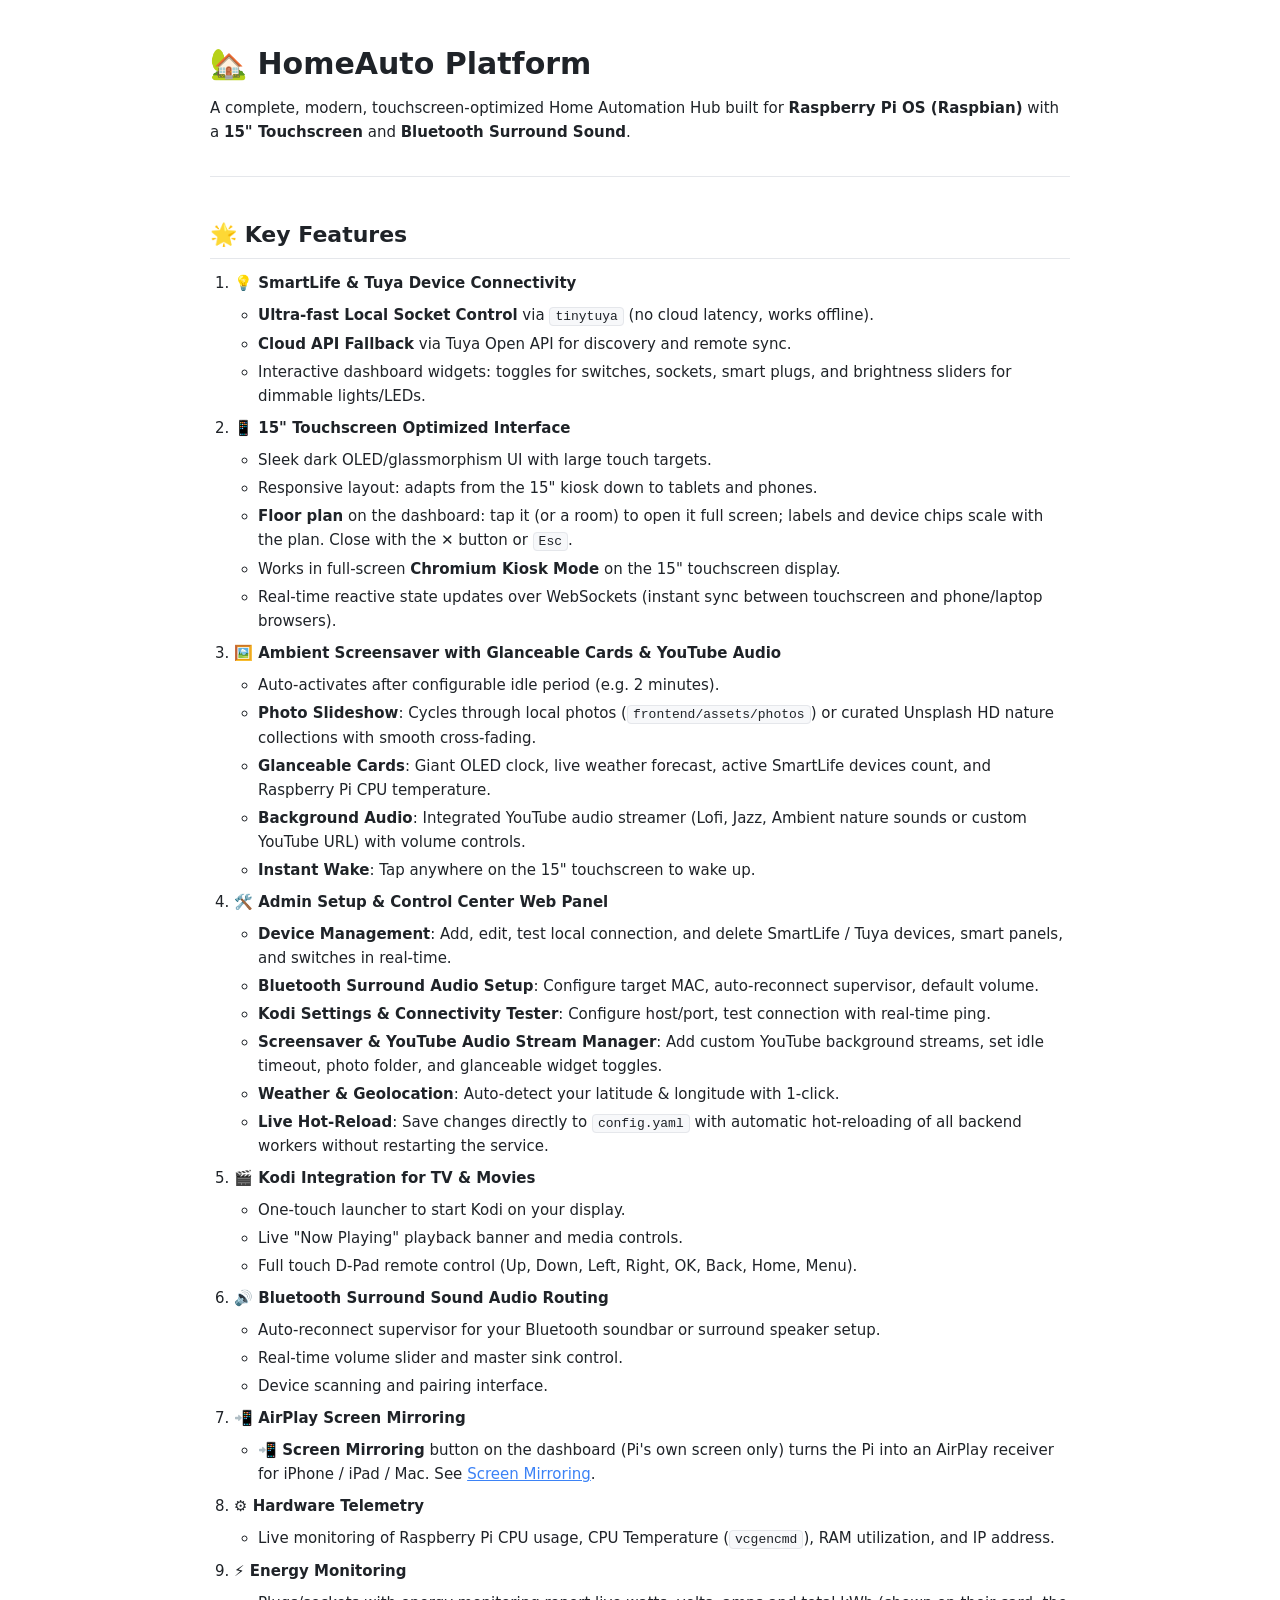
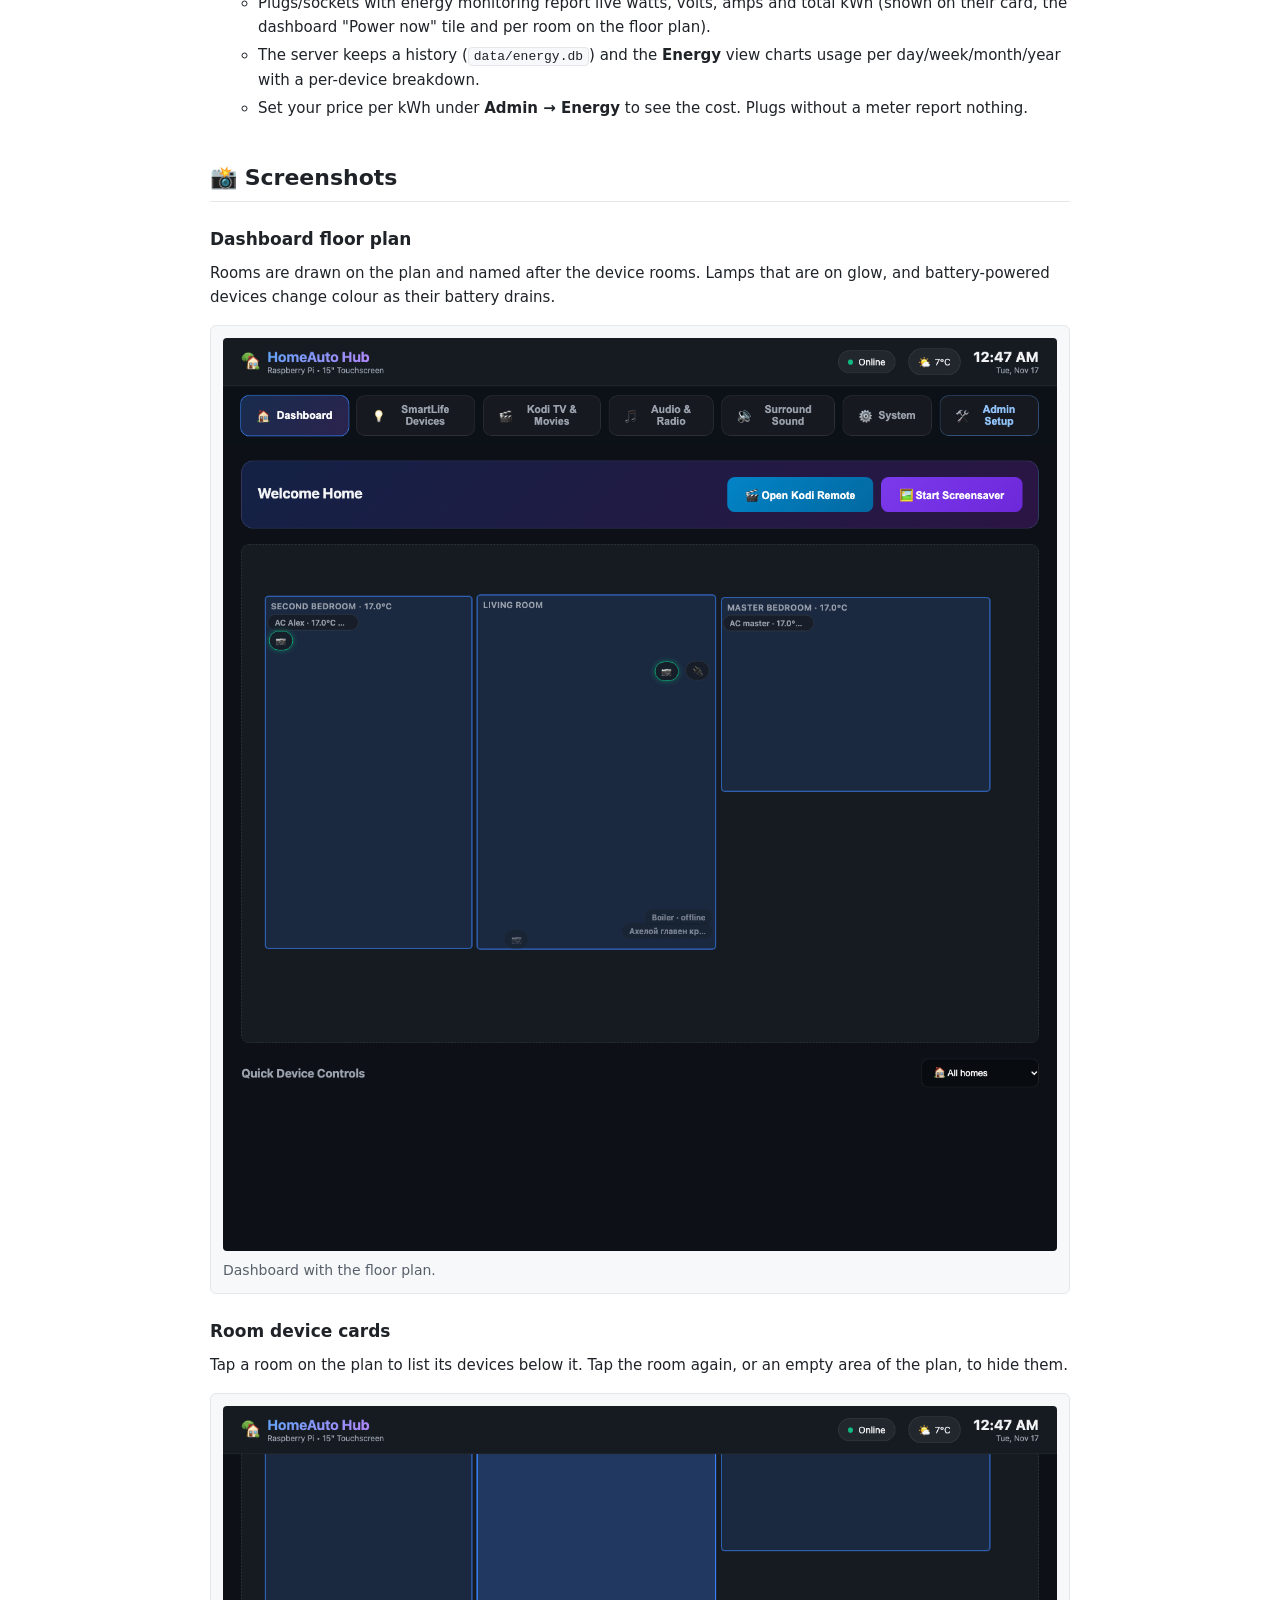
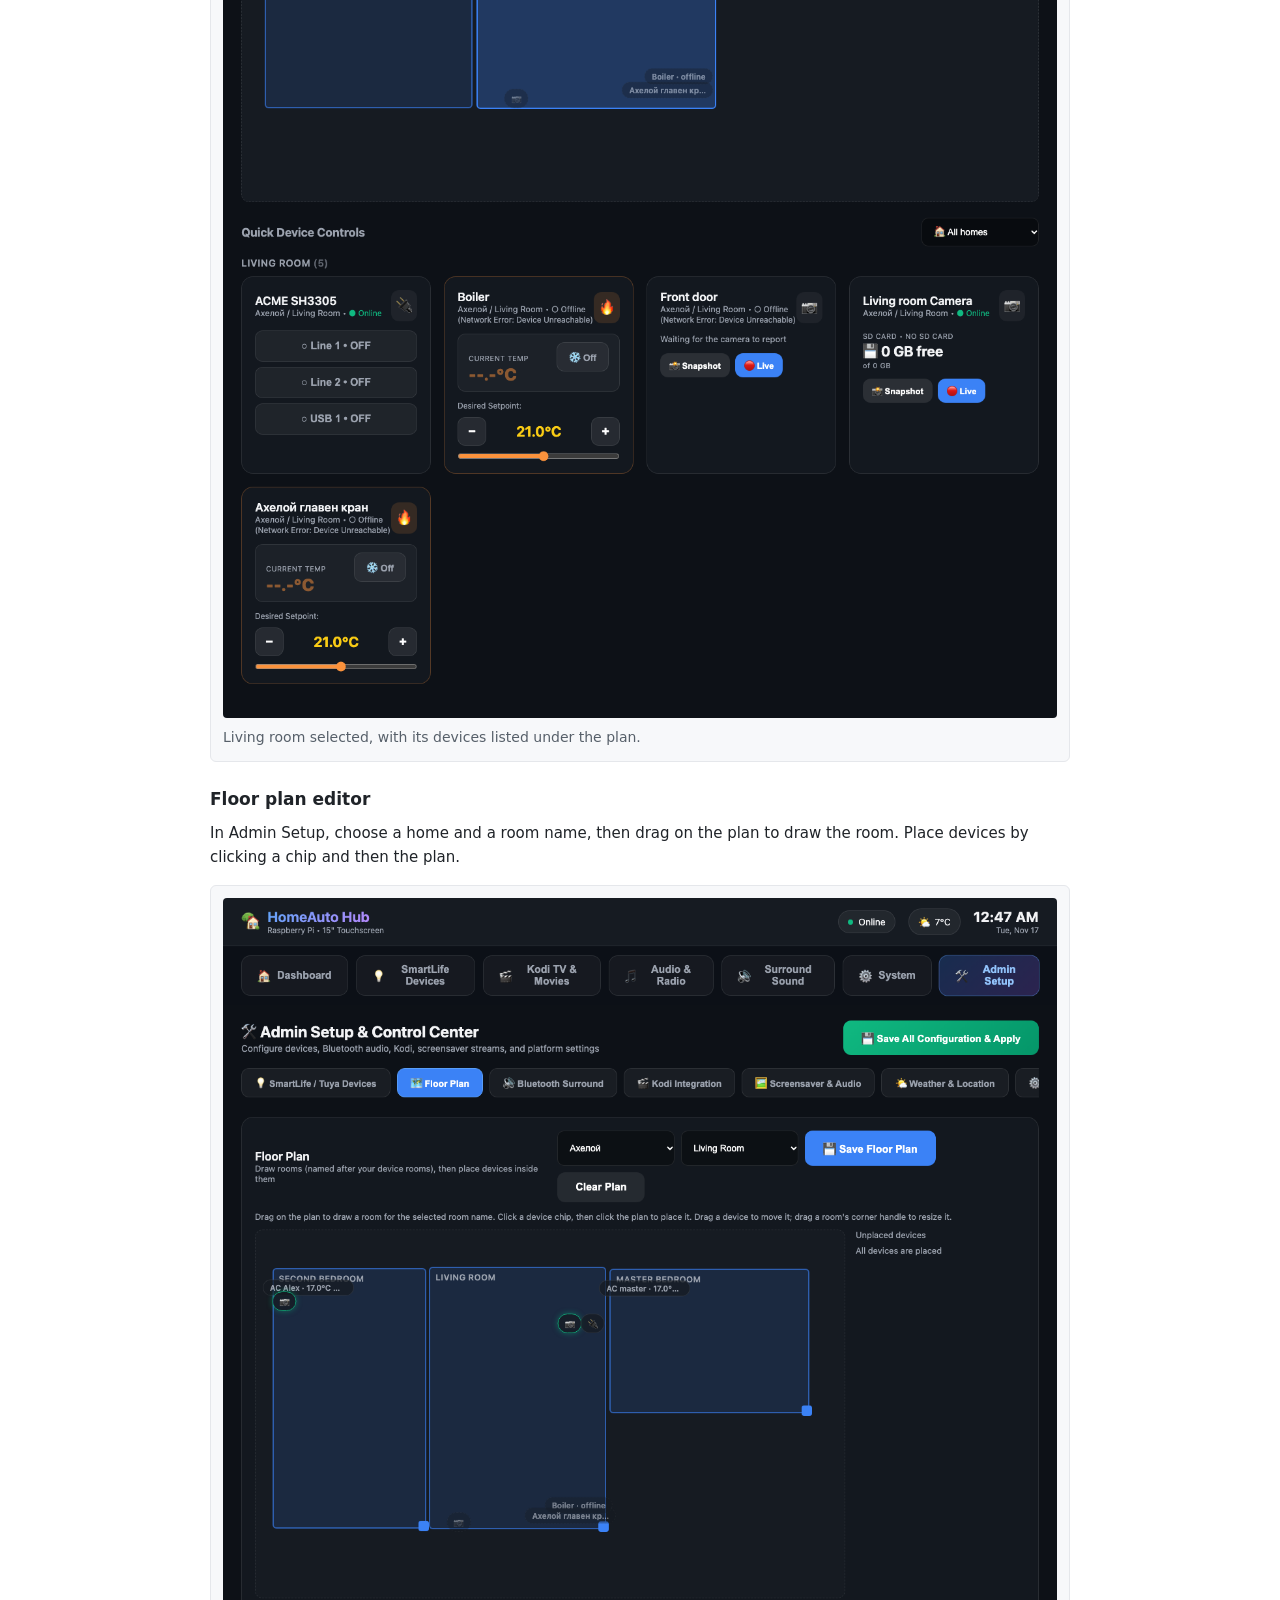
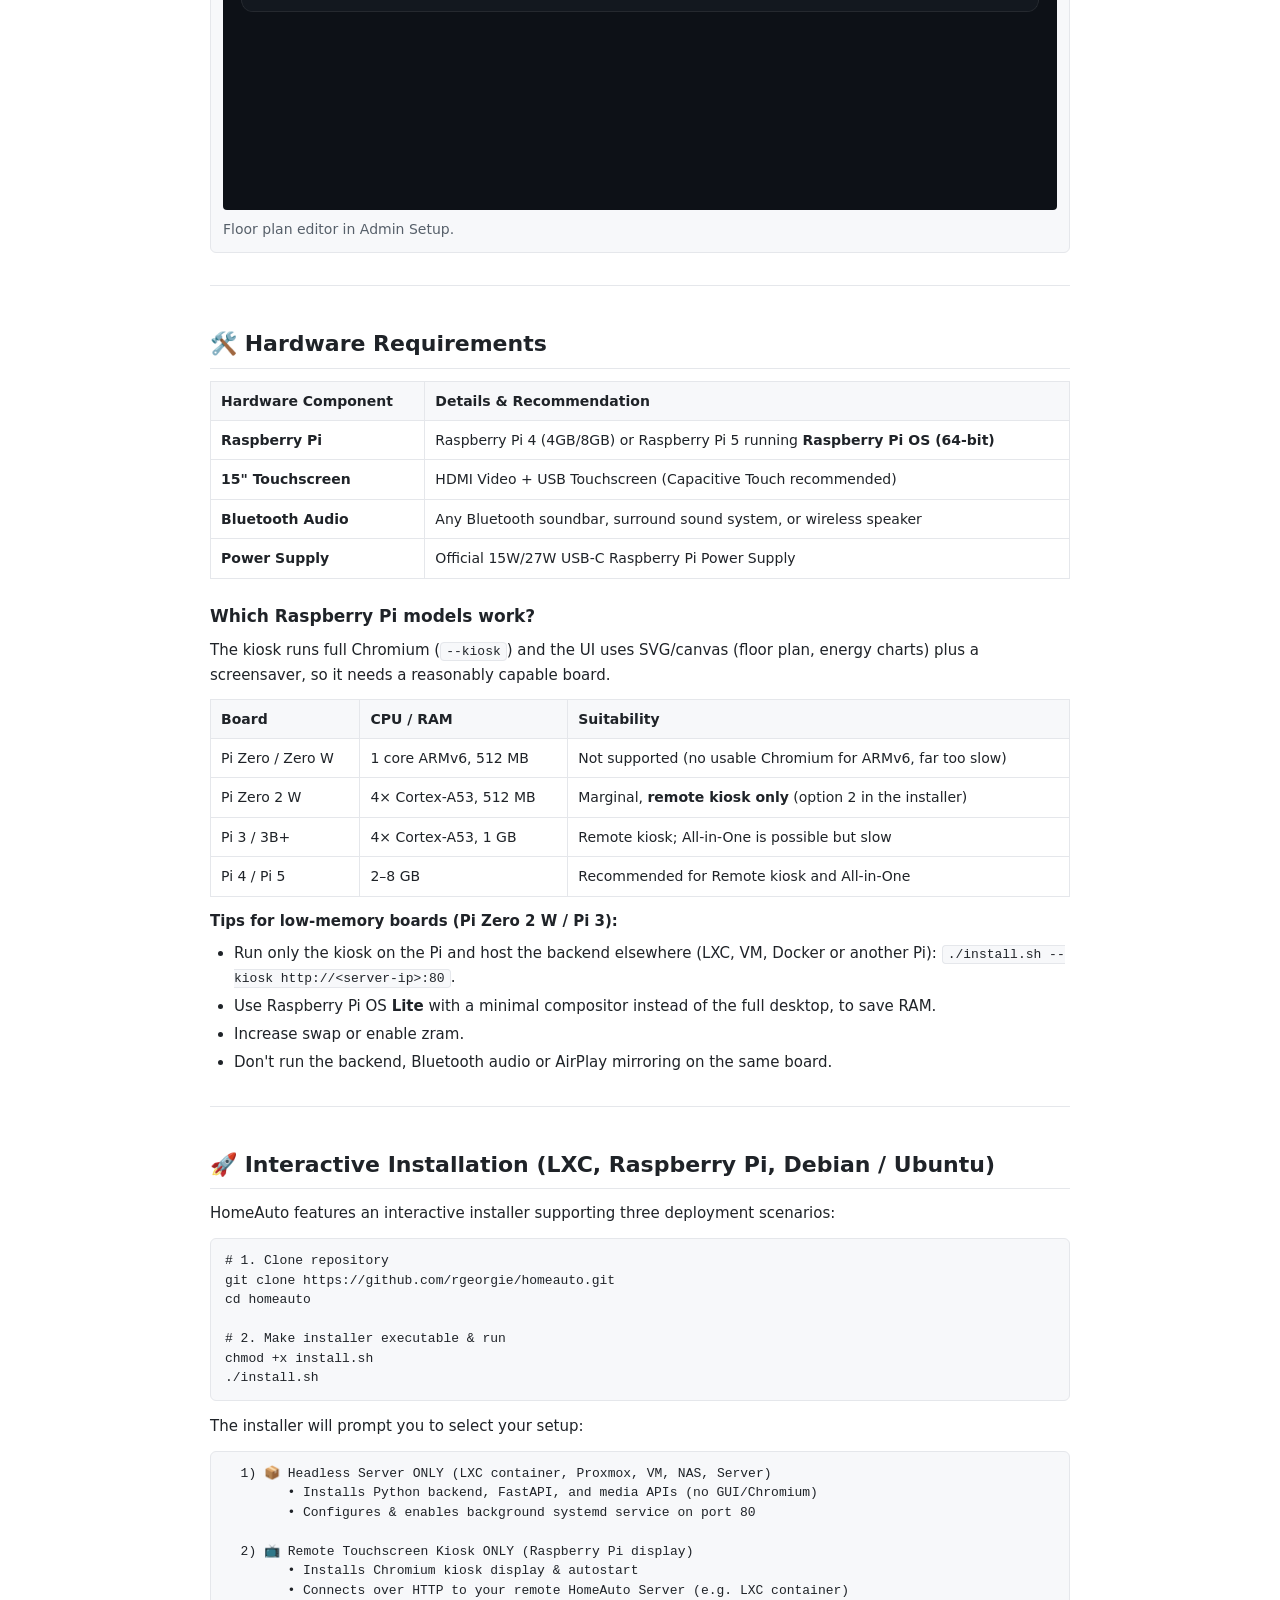
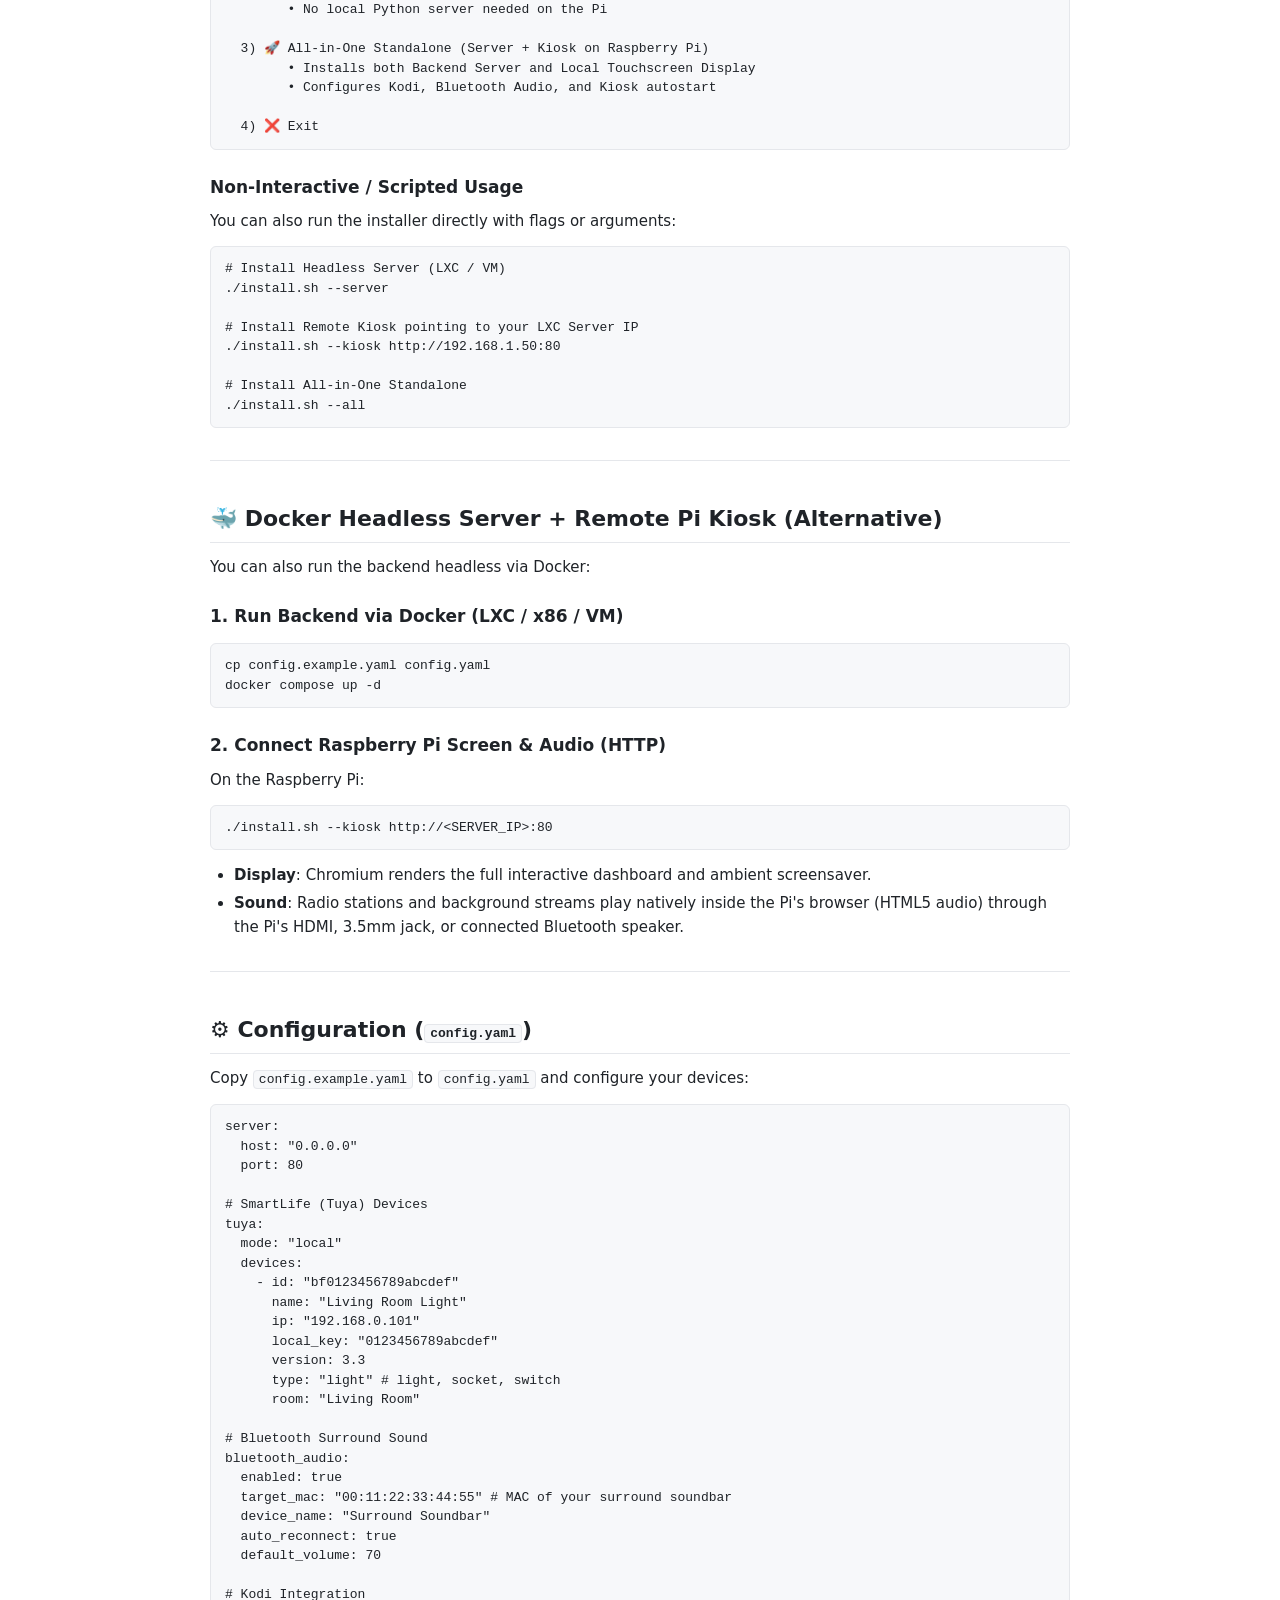
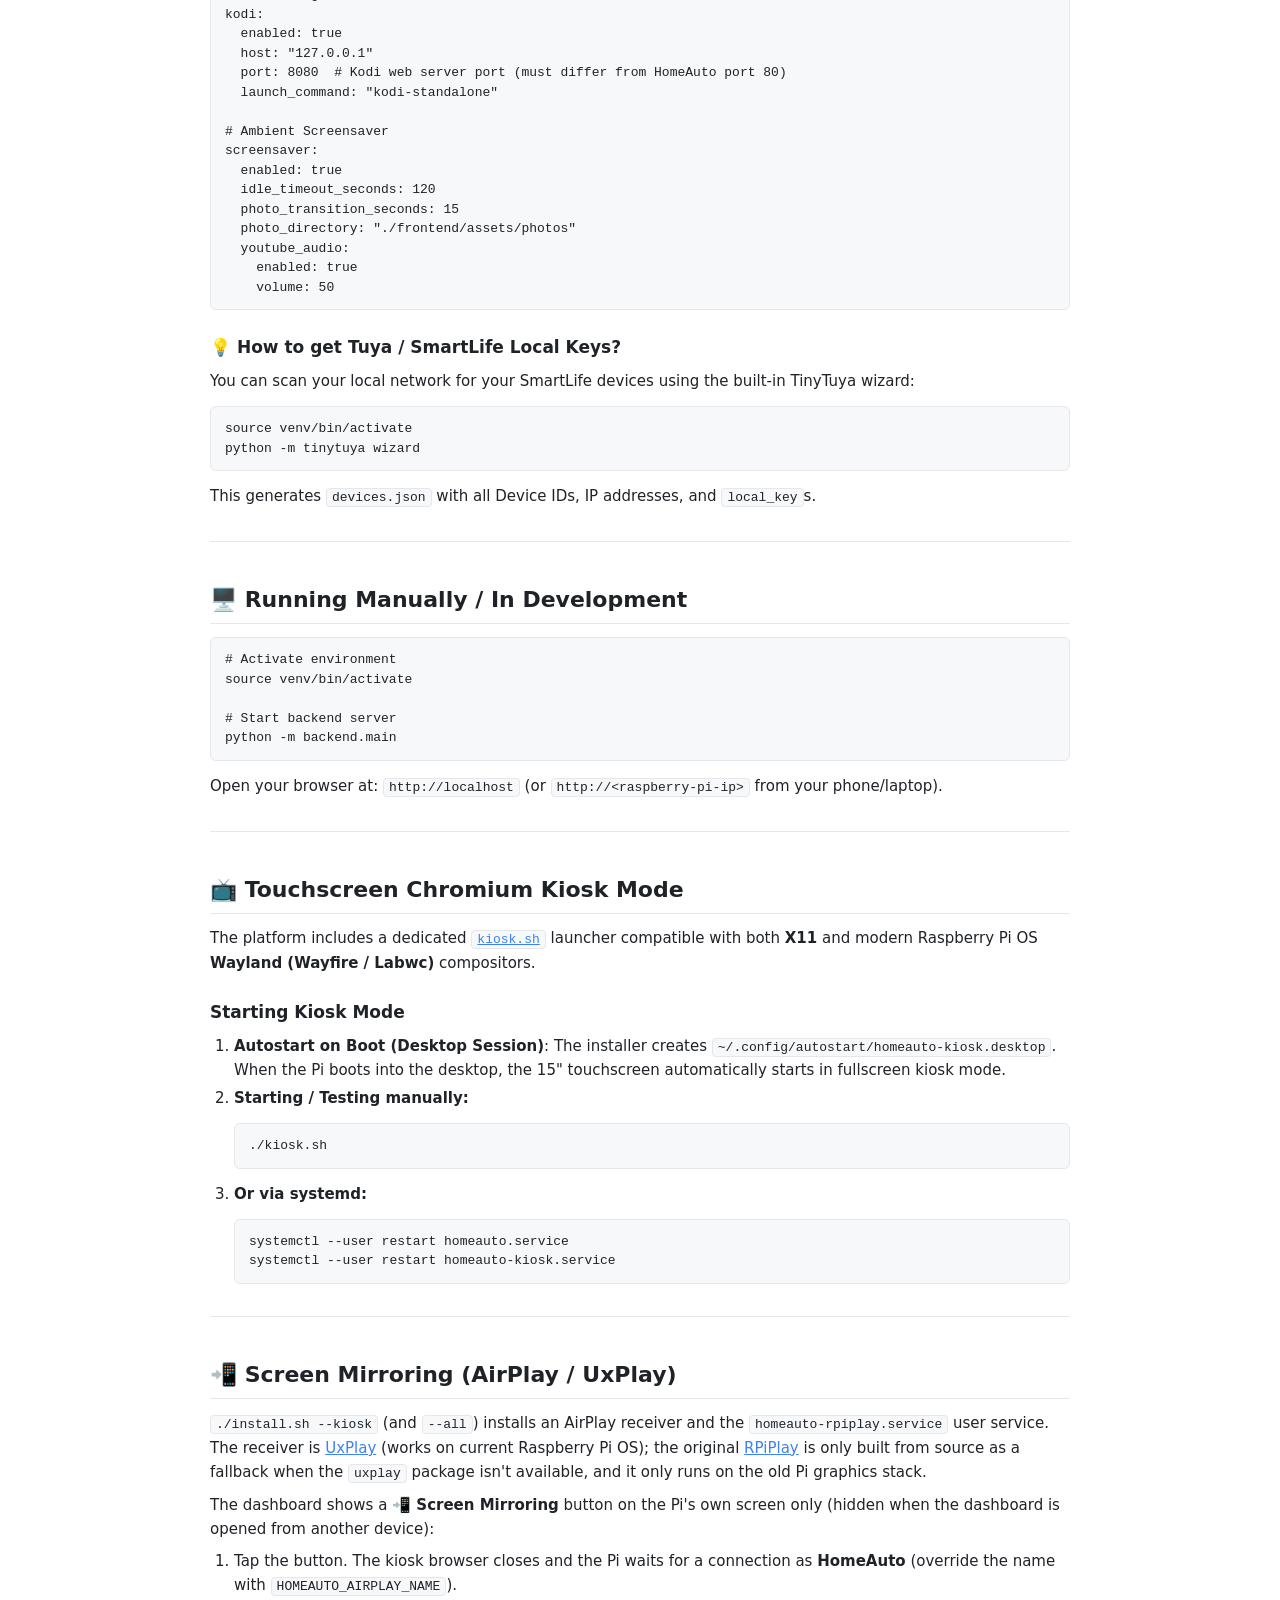
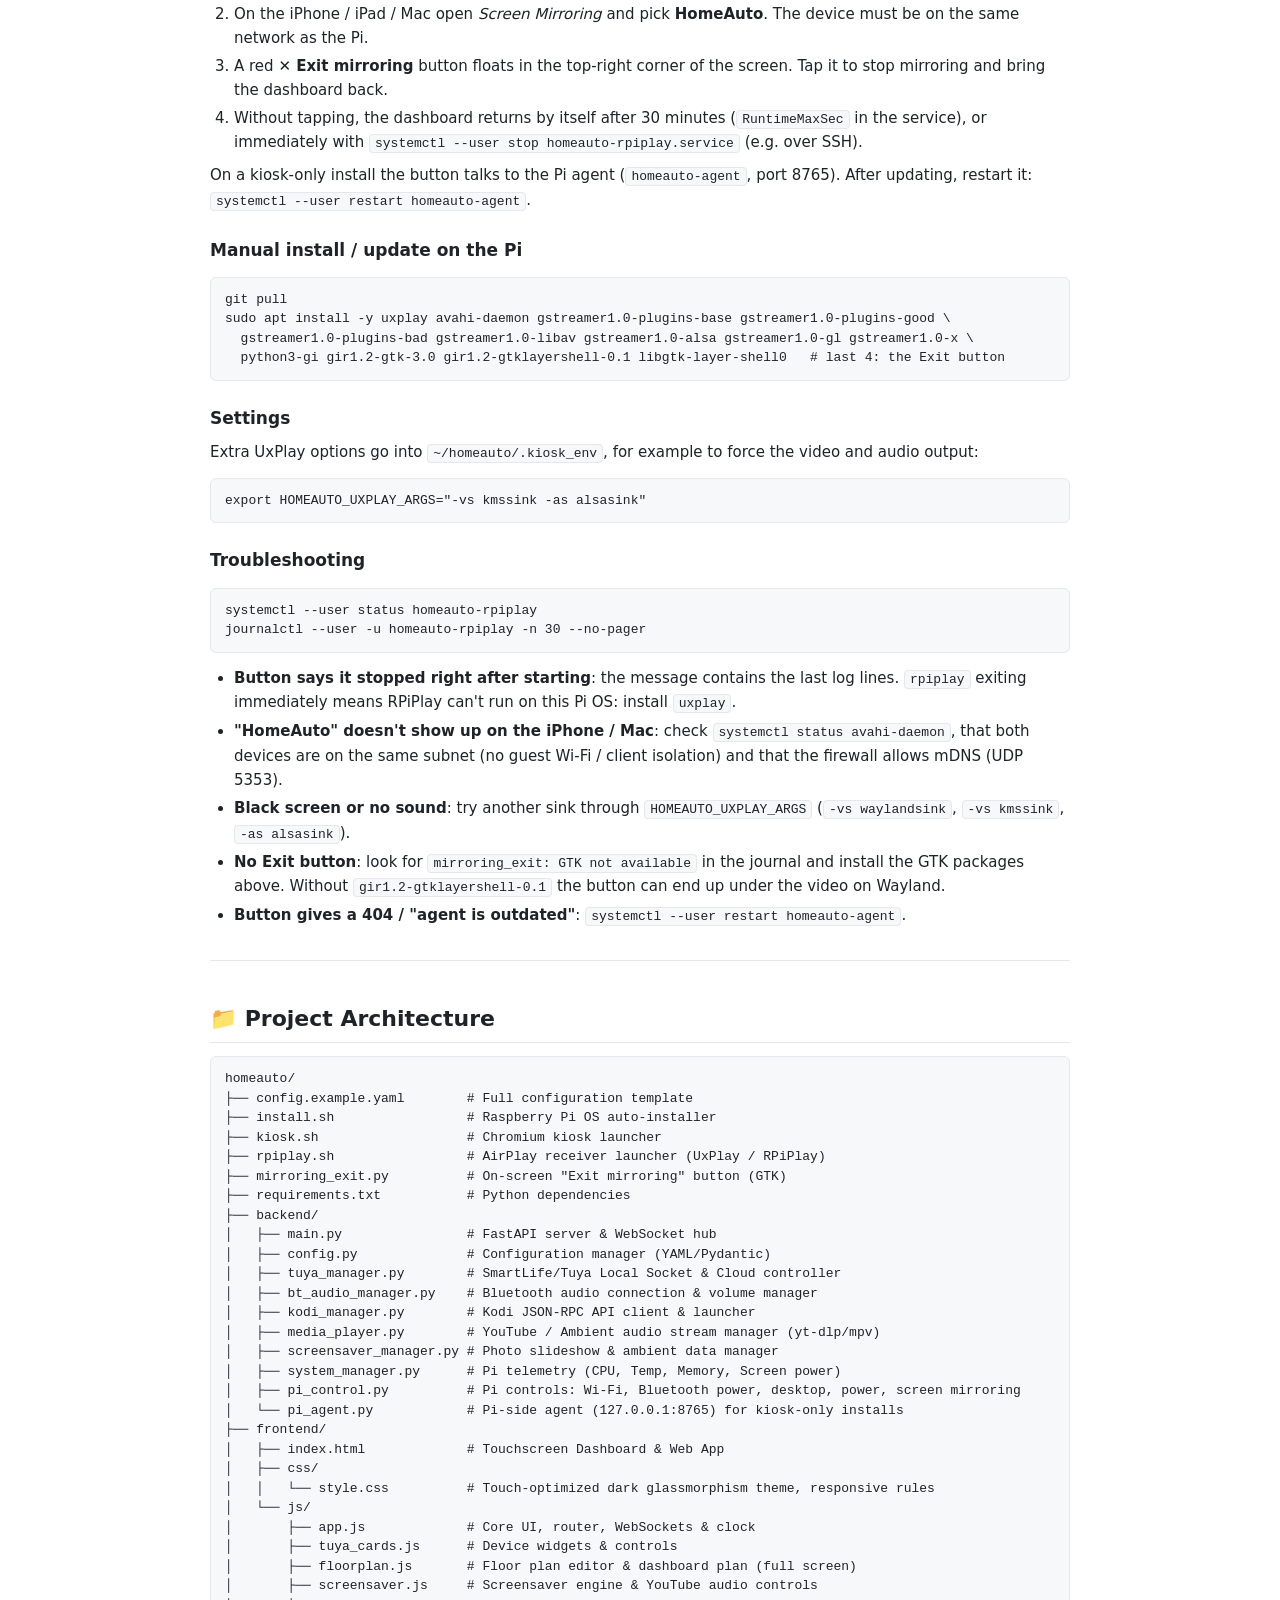
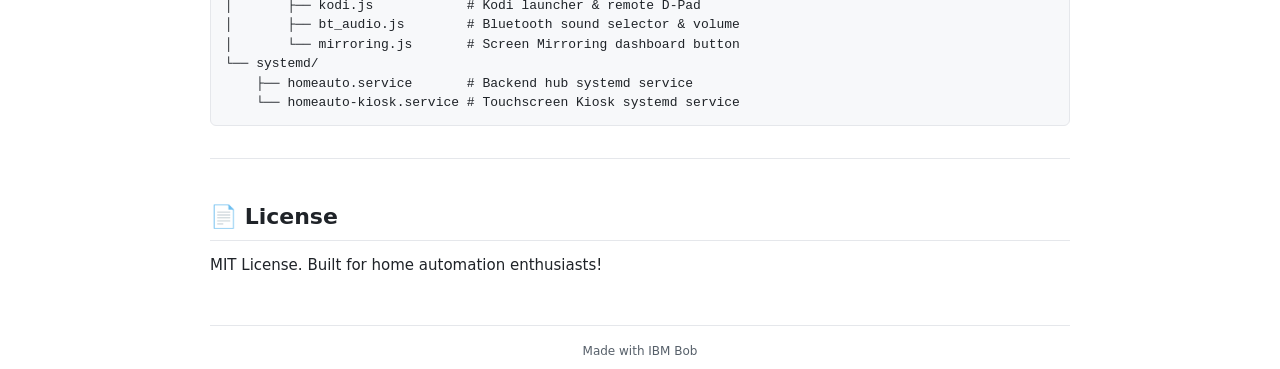
<file: docs/index.html>
<!DOCTYPE html>
<html lang="en">
<head>
  <meta charset="UTF-8">
  <meta name="viewport" content="width=device-width, initial-scale=1.0">
  <title>HomeAuto Platform</title>
  <style>
    body {
      margin: 0;
      background: #ffffff;
      color: #1f2328;
      font-family: -apple-system, "Segoe UI", system-ui, sans-serif;
      font-size: 15px;
      line-height: 1.6;
    }
    main {
      max-width: 860px;
      margin: 0 auto;
      padding: 40px 24px 32px;
    }
    h1 { font-size: 30px; margin: 0 0 8px; }
    h2 { font-size: 22px; margin: 40px 0 12px; padding-bottom: 6px; border-bottom: 1px solid #e5e7eb; }
    h3 { font-size: 17px; margin: 24px 0 8px; }
    p { margin: 8px 0; }
    hr { border: 0; border-top: 1px solid #e5e7eb; margin: 32px 0; }
    ul, ol { padding-left: 24px; margin: 8px 0; }
    li { margin: 4px 0; }
    a { color: #3b82f6; }
    code {
      font-family: ui-monospace, SFMono-Regular, Menlo, monospace;
      font-size: 13px;
      background: #f7f8fa;
      border: 1px solid #e5e7eb;
      border-radius: 4px;
      padding: 1px 5px;
    }
    pre {
      background: #f7f8fa;
      border: 1px solid #e5e7eb;
      border-radius: 6px;
      padding: 12px 14px;
      overflow-x: auto;
      font-size: 13px;
      line-height: 1.5;
    }
    pre code { background: none; border: 0; padding: 0; }
    table {
      border-collapse: collapse;
      width: 100%;
      margin: 12px 0;
      font-size: 14px;
    }
    th, td {
      border: 1px solid #e5e7eb;
      padding: 8px 10px;
      text-align: left;
      vertical-align: top;
    }
    th { background: #f7f8fa; }
    figure {
      margin: 16px 0 0;
      background: #f7f8fa;
      border: 1px solid #e5e7eb;
      border-radius: 6px;
      padding: 12px;
    }
    figure img {
      display: block;
      width: 100%;
      height: auto;
      border-radius: 4px;
    }
    figcaption {
      margin-top: 8px;
      color: #57606a;
      font-size: 14px;
    }
    .muted { color: #57606a; }
    footer {
      margin-top: 48px;
      padding-top: 16px;
      border-top: 1px solid #e5e7eb;
      text-align: center;
      color: #57606a;
      font-size: 12px;
    }
  </style>
</head>
<body>
  <main>
    <h1>🏡 HomeAuto Platform</h1>
    <p>A complete, modern, touchscreen-optimized Home Automation Hub built for <strong>Raspberry Pi OS (Raspbian)</strong> with a <strong>15" Touchscreen</strong> and <strong>Bluetooth Surround Sound</strong>.</p>

    <hr>

    <h2>🌟 Key Features</h2>
    <ol>
      <li>
        <strong>💡 SmartLife &amp; Tuya Device Connectivity</strong>
        <ul>
          <li><strong>Ultra-fast Local Socket Control</strong> via <code>tinytuya</code> (no cloud latency, works offline).</li>
          <li><strong>Cloud API Fallback</strong> via Tuya Open API for discovery and remote sync.</li>
          <li>Interactive dashboard widgets: toggles for switches, sockets, smart plugs, and brightness sliders for dimmable lights/LEDs.</li>
        </ul>
      </li>
      <li>
        <strong>📱 15" Touchscreen Optimized Interface</strong>
        <ul>
          <li>Sleek dark OLED/glassmorphism UI with large touch targets.</li>
          <li>Responsive layout: adapts from the 15" kiosk down to tablets and phones.</li>
          <li><strong>Floor plan</strong> on the dashboard: tap it (or a room) to open it full screen; labels and device chips scale with the plan. Close with the ✕ button or <code>Esc</code>.</li>
          <li>Works in full-screen <strong>Chromium Kiosk Mode</strong> on the 15" touchscreen display.</li>
          <li>Real-time reactive state updates over WebSockets (instant sync between touchscreen and phone/laptop browsers).</li>
        </ul>
      </li>
      <li>
        <strong>🖼️ Ambient Screensaver with Glanceable Cards &amp; YouTube Audio</strong>
        <ul>
          <li>Auto-activates after configurable idle period (e.g. 2 minutes).</li>
          <li><strong>Photo Slideshow</strong>: Cycles through local photos (<code>frontend/assets/photos</code>) or curated Unsplash HD nature collections with smooth cross-fading.</li>
          <li><strong>Glanceable Cards</strong>: Giant OLED clock, live weather forecast, active SmartLife devices count, and Raspberry Pi CPU temperature.</li>
          <li><strong>Background Audio</strong>: Integrated YouTube audio streamer (Lofi, Jazz, Ambient nature sounds or custom YouTube URL) with volume controls.</li>
          <li><strong>Instant Wake</strong>: Tap anywhere on the 15" touchscreen to wake up.</li>
        </ul>
      </li>
      <li>
        <strong>🛠️ Admin Setup &amp; Control Center Web Panel</strong>
        <ul>
          <li><strong>Device Management</strong>: Add, edit, test local connection, and delete SmartLife / Tuya devices, smart panels, and switches in real-time.</li>
          <li><strong>Bluetooth Surround Audio Setup</strong>: Configure target MAC, auto-reconnect supervisor, default volume.</li>
          <li><strong>Kodi Settings &amp; Connectivity Tester</strong>: Configure host/port, test connection with real-time ping.</li>
          <li><strong>Screensaver &amp; YouTube Audio Stream Manager</strong>: Add custom YouTube background streams, set idle timeout, photo folder, and glanceable widget toggles.</li>
          <li><strong>Weather &amp; Geolocation</strong>: Auto-detect your latitude &amp; longitude with 1-click.</li>
          <li><strong>Live Hot-Reload</strong>: Save changes directly to <code>config.yaml</code> with automatic hot-reloading of all backend workers without restarting the service.</li>
        </ul>
      </li>
      <li>
        <strong>🎬 Kodi Integration for TV &amp; Movies</strong>
        <ul>
          <li>One-touch launcher to start Kodi on your display.</li>
          <li>Live "Now Playing" playback banner and media controls.</li>
          <li>Full touch D-Pad remote control (Up, Down, Left, Right, OK, Back, Home, Menu).</li>
        </ul>
      </li>
      <li>
        <strong>🔊 Bluetooth Surround Sound Audio Routing</strong>
        <ul>
          <li>Auto-reconnect supervisor for your Bluetooth soundbar or surround speaker setup.</li>
          <li>Real-time volume slider and master sink control.</li>
          <li>Device scanning and pairing interface.</li>
        </ul>
      </li>
      <li>
        <strong>📲 AirPlay Screen Mirroring</strong>
        <ul>
          <li><strong>📲 Screen Mirroring</strong> button on the dashboard (Pi's own screen only) turns the Pi into an AirPlay receiver for iPhone / iPad / Mac. See <a href="#screen-mirroring">Screen Mirroring</a>.</li>
        </ul>
      </li>
      <li>
        <strong>⚙️ Hardware Telemetry</strong>
        <ul>
          <li>Live monitoring of Raspberry Pi CPU usage, CPU Temperature (<code>vcgencmd</code>), RAM utilization, and IP address.</li>
        </ul>
      </li>
      <li>
        <strong>⚡ Energy Monitoring</strong>
        <ul>
          <li>Plugs/sockets with energy monitoring report live watts, volts, amps and total kWh (shown on their card, the dashboard "Power now" tile and per room on the floor plan).</li>
          <li>The server keeps a history (<code>data/energy.db</code>) and the <strong>Energy</strong> view charts usage per day/week/month/year with a per-device breakdown.</li>
          <li>Set your price per kWh under <strong>Admin → Energy</strong> to see the cost. Plugs without a meter report nothing.</li>
        </ul>
      </li>
    </ol>

    <h2>📸 Screenshots</h2>

    <h3>Dashboard floor plan</h3>
    <p>Rooms are drawn on the plan and named after the device rooms. Lamps that are on glow, and battery-powered devices change colour as their battery drains.</p>
    <figure>
      <img src="screenshots/01-dashboard-plan.png" alt="Dashboard showing the floor plan with rooms and placed devices">
      <figcaption>Dashboard with the floor plan.</figcaption>
    </figure>

    <h3>Room device cards</h3>
    <p>Tap a room on the plan to list its devices below it. Tap the room again, or an empty area of the plan, to hide them.</p>
    <figure>
      <img src="screenshots/02-dashboard-room-selected.png" alt="Living room selected, with its device cards listed under the floor plan">
      <figcaption>Living room selected, with its devices listed under the plan.</figcaption>
    </figure>

    <h3>Floor plan editor</h3>
    <p>In Admin Setup, choose a home and a room name, then drag on the plan to draw the room. Place devices by clicking a chip and then the plan.</p>
    <figure>
      <img src="screenshots/03-admin-floorplan-editor.png" alt="Admin floor plan editor with rooms, placed devices and room and home selectors">
      <figcaption>Floor plan editor in Admin Setup.</figcaption>
    </figure>

    <hr>

    <h2>🛠️ Hardware Requirements</h2>

    <table>
      <thead>
        <tr><th>Hardware Component</th><th>Details &amp; Recommendation</th></tr>
      </thead>
      <tbody>
        <tr><td><strong>Raspberry Pi</strong></td><td>Raspberry Pi 4 (4GB/8GB) or Raspberry Pi 5 running <strong>Raspberry Pi OS (64-bit)</strong></td></tr>
        <tr><td><strong>15" Touchscreen</strong></td><td>HDMI Video + USB Touchscreen (Capacitive Touch recommended)</td></tr>
        <tr><td><strong>Bluetooth Audio</strong></td><td>Any Bluetooth soundbar, surround sound system, or wireless speaker</td></tr>
        <tr><td><strong>Power Supply</strong></td><td>Official 15W/27W USB-C Raspberry Pi Power Supply</td></tr>
      </tbody>
    </table>

    <h3>Which Raspberry Pi models work?</h3>
    <p>The kiosk runs full Chromium (<code>--kiosk</code>) and the UI uses SVG/canvas (floor plan, energy charts) plus a screensaver, so it needs a reasonably capable board.</p>

    <table>
      <thead>
        <tr><th>Board</th><th>CPU / RAM</th><th>Suitability</th></tr>
      </thead>
      <tbody>
        <tr><td>Pi Zero / Zero W</td><td>1 core ARMv6, 512 MB</td><td>Not supported (no usable Chromium for ARMv6, far too slow)</td></tr>
        <tr><td>Pi Zero 2 W</td><td>4&times; Cortex-A53, 512 MB</td><td>Marginal, <strong>remote kiosk only</strong> (option 2 in the installer)</td></tr>
        <tr><td>Pi 3 / 3B+</td><td>4&times; Cortex-A53, 1 GB</td><td>Remote kiosk; All-in-One is possible but slow</td></tr>
        <tr><td>Pi 4 / Pi 5</td><td>2&ndash;8 GB</td><td>Recommended for Remote kiosk and All-in-One</td></tr>
      </tbody>
    </table>

    <p><strong>Tips for low-memory boards (Pi Zero 2 W / Pi 3):</strong></p>
    <ul>
      <li>Run only the kiosk on the Pi and host the backend elsewhere (LXC, VM, Docker or another Pi): <code>./install.sh --kiosk http://&lt;server-ip&gt;:80</code>.</li>
      <li>Use Raspberry Pi OS <strong>Lite</strong> with a minimal compositor instead of the full desktop, to save RAM.</li>
      <li>Increase swap or enable zram.</li>
      <li>Don't run the backend, Bluetooth audio or AirPlay mirroring on the same board.</li>
    </ul>

    <hr>

    <h2>🚀 Interactive Installation (LXC, Raspberry Pi, Debian / Ubuntu)</h2>
    <p>HomeAuto features an interactive installer supporting three deployment scenarios:</p>
<pre><code># 1. Clone repository
git clone https://github.com/rgeorgie/homeauto.git
cd homeauto

# 2. Make installer executable &amp; run
chmod +x install.sh
./install.sh</code></pre>

    <p>The installer will prompt you to select your setup:</p>
<pre><code>  1) 📦 Headless Server ONLY (LXC container, Proxmox, VM, NAS, Server)
        • Installs Python backend, FastAPI, and media APIs (no GUI/Chromium)
        • Configures &amp; enables background systemd service on port 80

  2) 📺 Remote Touchscreen Kiosk ONLY (Raspberry Pi display)
        • Installs Chromium kiosk display &amp; autostart
        • Connects over HTTP to your remote HomeAuto Server (e.g. LXC container)
        • No local Python server needed on the Pi

  3) 🚀 All-in-One Standalone (Server + Kiosk on Raspberry Pi)
        • Installs both Backend Server and Local Touchscreen Display
        • Configures Kodi, Bluetooth Audio, and Kiosk autostart

  4) ❌ Exit</code></pre>

    <h3>Non-Interactive / Scripted Usage</h3>
    <p>You can also run the installer directly with flags or arguments:</p>
<pre><code># Install Headless Server (LXC / VM)
./install.sh --server

# Install Remote Kiosk pointing to your LXC Server IP
./install.sh --kiosk http://192.168.1.50:80

# Install All-in-One Standalone
./install.sh --all</code></pre>

    <hr>

    <h2>🐳 Docker Headless Server + Remote Pi Kiosk (Alternative)</h2>
    <p>You can also run the backend headless via Docker:</p>

    <h3>1. Run Backend via Docker (LXC / x86 / VM)</h3>
<pre><code>cp config.example.yaml config.yaml
docker compose up -d</code></pre>

    <h3>2. Connect Raspberry Pi Screen &amp; Audio (HTTP)</h3>
    <p>On the Raspberry Pi:</p>
<pre><code>./install.sh --kiosk http://&lt;SERVER_IP&gt;:80</code></pre>
    <ul>
      <li><strong>Display</strong>: Chromium renders the full interactive dashboard and ambient screensaver.</li>
      <li><strong>Sound</strong>: Radio stations and background streams play natively inside the Pi's browser (HTML5 audio) through the Pi's HDMI, 3.5mm jack, or connected Bluetooth speaker.</li>
    </ul>

    <hr>

    <h2>⚙️ Configuration (<code>config.yaml</code>)</h2>
    <p>Copy <code>config.example.yaml</code> to <code>config.yaml</code> and configure your devices:</p>
<pre><code>server:
  host: "0.0.0.0"
  port: 80

# SmartLife (Tuya) Devices
tuya:
  mode: "local"
  devices:
    - id: "bf0123456789abcdef"
      name: "Living Room Light"
      ip: "192.168.0.101"
      local_key: "0123456789abcdef"
      version: 3.3
      type: "light" # light, socket, switch
      room: "Living Room"

# Bluetooth Surround Sound
bluetooth_audio:
  enabled: true
  target_mac: "00:11:22:33:44:55" # MAC of your surround soundbar
  device_name: "Surround Soundbar"
  auto_reconnect: true
  default_volume: 70

# Kodi Integration
kodi:
  enabled: true
  host: "127.0.0.1"
  port: 8080  # Kodi web server port (must differ from HomeAuto port 80)
  launch_command: "kodi-standalone"

# Ambient Screensaver
screensaver:
  enabled: true
  idle_timeout_seconds: 120
  photo_transition_seconds: 15
  photo_directory: "./frontend/assets/photos"
  youtube_audio:
    enabled: true
    volume: 50</code></pre>

    <h3>💡 How to get Tuya / SmartLife Local Keys?</h3>
    <p>You can scan your local network for your SmartLife devices using the built-in TinyTuya wizard:</p>
<pre><code>source venv/bin/activate
python -m tinytuya wizard</code></pre>
    <p>This generates <code>devices.json</code> with all Device IDs, IP addresses, and <code>local_key</code>s.</p>

    <hr>

    <h2>🖥️ Running Manually / In Development</h2>
<pre><code># Activate environment
source venv/bin/activate

# Start backend server
python -m backend.main</code></pre>
    <p>Open your browser at: <code>http://localhost</code> (or <code>http://&lt;raspberry-pi-ip&gt;</code> from your phone/laptop).</p>

    <hr>

    <h2>📺 Touchscreen Chromium Kiosk Mode</h2>
    <p>The platform includes a dedicated <a href="https://github.com/rgeorgie/homeauto/blob/main/kiosk.sh"><code>kiosk.sh</code></a> launcher compatible with both <strong>X11</strong> and modern Raspberry Pi OS <strong>Wayland (Wayfire / Labwc)</strong> compositors.</p>

    <h3>Starting Kiosk Mode</h3>
    <ol>
      <li>
        <strong>Autostart on Boot (Desktop Session)</strong>:
        The installer creates <code>~/.config/autostart/homeauto-kiosk.desktop</code>. When the Pi boots into the desktop, the 15" touchscreen automatically starts in fullscreen kiosk mode.
      </li>
      <li>
        <strong>Starting / Testing manually:</strong>
<pre><code>./kiosk.sh</code></pre>
      </li>
      <li>
        <strong>Or via systemd:</strong>
<pre><code>systemctl --user restart homeauto.service
systemctl --user restart homeauto-kiosk.service</code></pre>
      </li>
    </ol>

    <hr>

    <h2 id="screen-mirroring">📲 Screen Mirroring (AirPlay / UxPlay)</h2>
    <p><code>./install.sh --kiosk</code> (and <code>--all</code>) installs an AirPlay receiver and the <code>homeauto-rpiplay.service</code> user service. The receiver is <a href="https://github.com/FDH2/UxPlay">UxPlay</a> (works on current Raspberry Pi OS); the original <a href="https://github.com/FD-/RPiPlay">RPiPlay</a> is only built from source as a fallback when the <code>uxplay</code> package isn't available, and it only runs on the old Pi graphics stack.</p>
    <p>The dashboard shows a <strong>📲 Screen Mirroring</strong> button on the Pi's own screen only (hidden when the dashboard is opened from another device):</p>
    <ol>
      <li>Tap the button. The kiosk browser closes and the Pi waits for a connection as <strong>HomeAuto</strong> (override the name with <code>HOMEAUTO_AIRPLAY_NAME</code>).</li>
      <li>On the iPhone / iPad / Mac open <em>Screen Mirroring</em> and pick <strong>HomeAuto</strong>. The device must be on the same network as the Pi.</li>
      <li>A red <strong>✕ Exit mirroring</strong> button floats in the top-right corner of the screen. Tap it to stop mirroring and bring the dashboard back.</li>
      <li>Without tapping, the dashboard returns by itself after 30 minutes (<code>RuntimeMaxSec</code> in the service), or immediately with <code>systemctl --user stop homeauto-rpiplay.service</code> (e.g. over SSH).</li>
    </ol>
    <p>On a kiosk-only install the button talks to the Pi agent (<code>homeauto-agent</code>, port 8765). After updating, restart it: <code>systemctl --user restart homeauto-agent</code>.</p>

    <h3>Manual install / update on the Pi</h3>
<pre><code>git pull
sudo apt install -y uxplay avahi-daemon gstreamer1.0-plugins-base gstreamer1.0-plugins-good \
  gstreamer1.0-plugins-bad gstreamer1.0-libav gstreamer1.0-alsa gstreamer1.0-gl gstreamer1.0-x \
  python3-gi gir1.2-gtk-3.0 gir1.2-gtklayershell-0.1 libgtk-layer-shell0   # last 4: the Exit button</code></pre>

    <h3>Settings</h3>
    <p>Extra UxPlay options go into <code>~/homeauto/.kiosk_env</code>, for example to force the video and audio output:</p>
<pre><code>export HOMEAUTO_UXPLAY_ARGS="-vs kmssink -as alsasink"</code></pre>

    <h3>Troubleshooting</h3>
<pre><code>systemctl --user status homeauto-rpiplay
journalctl --user -u homeauto-rpiplay -n 30 --no-pager</code></pre>
    <ul>
      <li><strong>Button says it stopped right after starting</strong>: the message contains the last log lines. <code>rpiplay</code> exiting immediately means RPiPlay can't run on this Pi OS: install <code>uxplay</code>.</li>
      <li><strong>"HomeAuto" doesn't show up on the iPhone / Mac</strong>: check <code>systemctl status avahi-daemon</code>, that both devices are on the same subnet (no guest Wi-Fi / client isolation) and that the firewall allows mDNS (UDP 5353).</li>
      <li><strong>Black screen or no sound</strong>: try another sink through <code>HOMEAUTO_UXPLAY_ARGS</code> (<code>-vs waylandsink</code>, <code>-vs kmssink</code>, <code>-as alsasink</code>).</li>
      <li><strong>No Exit button</strong>: look for <code>mirroring_exit: GTK not available</code> in the journal and install the GTK packages above. Without <code>gir1.2-gtklayershell-0.1</code> the button can end up under the video on Wayland.</li>
      <li><strong>Button gives a 404 / "agent is outdated"</strong>: <code>systemctl --user restart homeauto-agent</code>.</li>
    </ul>

    <hr>

    <h2>📁 Project Architecture</h2>
<pre><code>homeauto/
├── config.example.yaml        # Full configuration template
├── install.sh                 # Raspberry Pi OS auto-installer
├── kiosk.sh                   # Chromium kiosk launcher
├── rpiplay.sh                 # AirPlay receiver launcher (UxPlay / RPiPlay)
├── mirroring_exit.py          # On-screen "Exit mirroring" button (GTK)
├── requirements.txt           # Python dependencies
├── backend/
│   ├── main.py                # FastAPI server &amp; WebSocket hub
│   ├── config.py              # Configuration manager (YAML/Pydantic)
│   ├── tuya_manager.py        # SmartLife/Tuya Local Socket &amp; Cloud controller
│   ├── bt_audio_manager.py    # Bluetooth audio connection &amp; volume manager
│   ├── kodi_manager.py        # Kodi JSON-RPC API client &amp; launcher
│   ├── media_player.py        # YouTube / Ambient audio stream manager (yt-dlp/mpv)
│   ├── screensaver_manager.py # Photo slideshow &amp; ambient data manager
│   ├── system_manager.py      # Pi telemetry (CPU, Temp, Memory, Screen power)
│   ├── pi_control.py          # Pi controls: Wi-Fi, Bluetooth power, desktop, power, screen mirroring
│   └── pi_agent.py            # Pi-side agent (127.0.0.1:8765) for kiosk-only installs
├── frontend/
│   ├── index.html             # Touchscreen Dashboard &amp; Web App
│   ├── css/
│   │   └── style.css          # Touch-optimized dark glassmorphism theme, responsive rules
│   └── js/
│       ├── app.js             # Core UI, router, WebSockets &amp; clock
│       ├── tuya_cards.js      # Device widgets &amp; controls
│       ├── floorplan.js       # Floor plan editor &amp; dashboard plan (full screen)
│       ├── screensaver.js     # Screensaver engine &amp; YouTube audio controls
│       ├── kodi.js            # Kodi launcher &amp; remote D-Pad
│       ├── bt_audio.js        # Bluetooth sound selector &amp; volume
│       └── mirroring.js       # Screen Mirroring dashboard button
└── systemd/
    ├── homeauto.service       # Backend hub systemd service
    └── homeauto-kiosk.service # Touchscreen Kiosk systemd service</code></pre>

    <hr>

    <h2>📄 License</h2>
    <p>MIT License. Built for home automation enthusiasts!</p>

    <footer>Made with IBM Bob</footer>
  </main>
</body>
</html>
</file>
